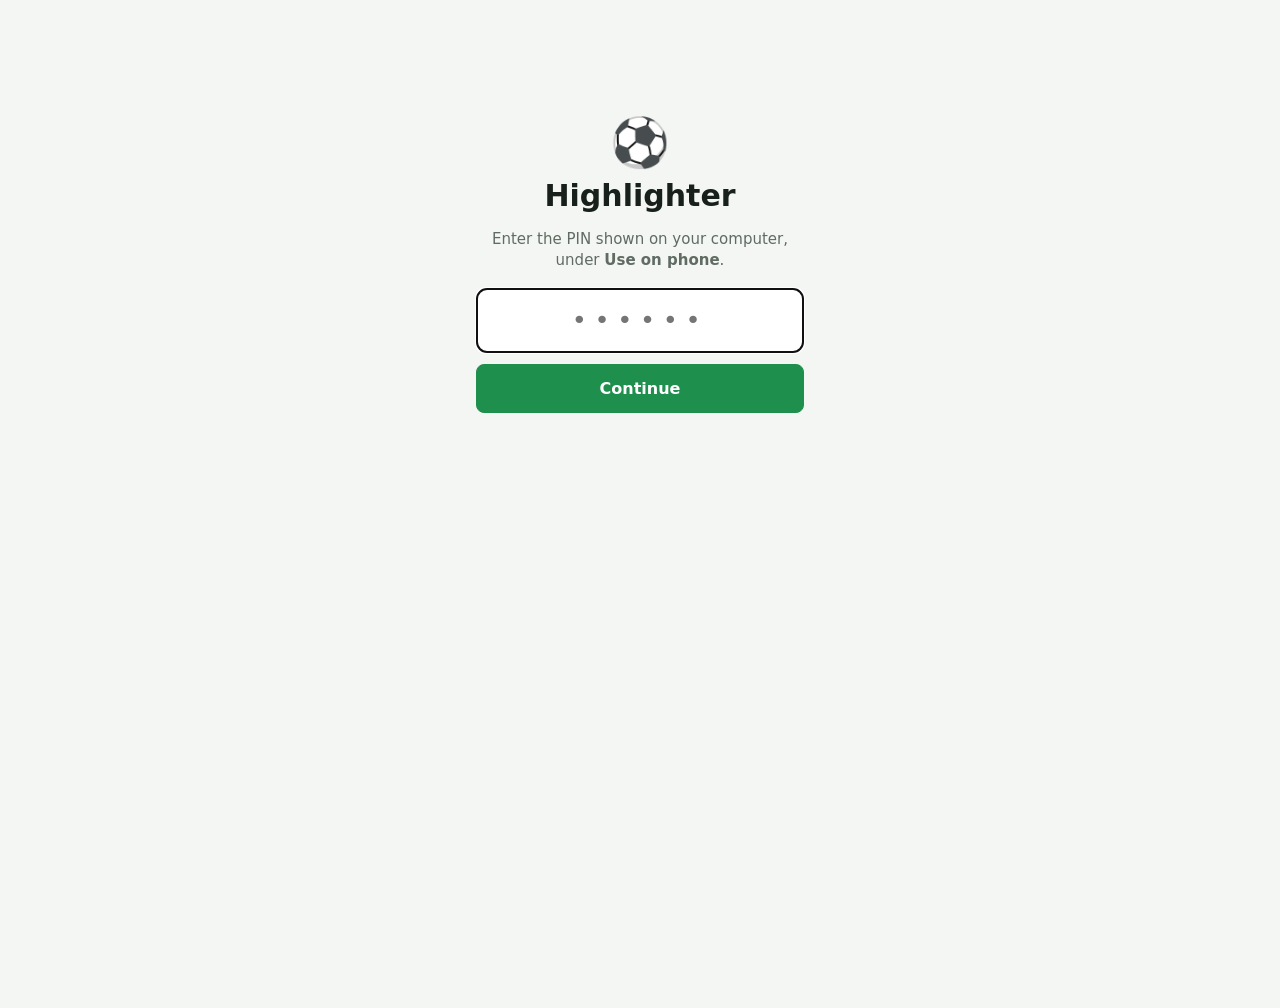
<file: static/login.html>
<!doctype html>
<html lang="en">
<head>
<meta charset="utf-8">
<meta name="viewport" content="width=device-width, initial-scale=1">
<title>Highlighter</title>
<link rel="stylesheet" href="/static/style.css">
<link rel="icon" href="data:image/svg+xml,<svg xmlns='http://www.w3.org/2000/svg' viewBox='0 0 100 100'><text y='.9em' font-size='90'>⚽</text></svg>">
</head>
<body>
<main class="login">
  <div class="big">⚽</div>
  <h1>Highlighter</h1>
  <p class="muted">Enter the PIN shown on your computer, under <b>Use on phone</b>.</p>
  <form id="f">
    <input id="pin" inputmode="numeric" autocomplete="one-time-code" pattern="[0-9]*" maxlength="6" placeholder="••••••" autofocus>
    <button class="primary" type="submit">Continue</button>
  </form>
  <p id="err" class="error" hidden></p>
</main>
<script>
document.getElementById("f").addEventListener("submit", async (e) => {
  e.preventDefault();
  const err = document.getElementById("err");
  const res = await fetch("/api/login", {
    method: "POST", headers: { "Content-Type": "application/json" },
    body: JSON.stringify({ pin: document.getElementById("pin").value }),
  });
  if (res.ok) { location.href = "/"; return; }
  err.textContent = (await res.json().catch(() => ({}))).error || "Something went wrong";
  err.hidden = false;
});
</script>
</body>
</html>
</file>
<file: static/style.css>
:root {
  --bg: #f4f6f3;
  --panel: #ffffff;
  --panel-2: #eef1ec;
  --text: #17201a;
  --muted: #5f6b63;
  --border: #d9dfd8;
  --accent: #1f8f4e;
  --accent-text: #ffffff;
  --accent-soft: #dff2e6;
  --curve: #2a7fd4;
  --kept: rgba(31, 143, 78, 0.28);
  --kept-edge: #1f8f4e;
  --dropped: rgba(120, 120, 120, 0.18);
  --danger: #c0392b;
  --goal: #d4a017;
  --save: #2a7fd4;
  --miss: #9b59b6;
  --celebration: #e67e22;
  --radius: 10px;
}
@media (prefers-color-scheme: dark) {
  :root {
    --bg: #101512;
    --panel: #171e19;
    --panel-2: #1f2822;
    --text: #e6ece7;
    --muted: #93a197;
    --border: #2c372f;
    --accent: #2fb565;
    --accent-text: #08130c;
    --accent-soft: #173a25;
    --curve: #5aa9f0;
    --kept: rgba(47, 181, 101, 0.3);
    --kept-edge: #2fb565;
    --dropped: rgba(160, 160, 160, 0.14);
  }
}

* { box-sizing: border-box; }
html, body { margin: 0; height: 100%; }
body {
  background: var(--bg);
  color: var(--text);
  font: 15px/1.45 system-ui, -apple-system, "Segoe UI", Roboto, sans-serif;
}
h1, h2 { margin: 0 0 .4em; line-height: 1.2; }
h2 { font-size: 1.05rem; }
code { font-size: .8em; word-break: break-all; }
.muted { color: var(--muted); }
.small { font-size: .85em; }
.error { color: var(--danger); }
[hidden] { display: none !important; }

button, .button {
  font: inherit; font-size: .9rem;
  display: inline-flex; align-items: center; gap: .35em;
  padding: .45em .85em; border-radius: 8px;
  border: 1px solid var(--border); background: var(--panel); color: var(--text);
  cursor: pointer; text-decoration: none; white-space: nowrap;
}
button:hover, .button:hover { border-color: var(--muted); }
button:disabled { opacity: .45; cursor: default; }
.primary { background: var(--accent); border-color: var(--accent); color: var(--accent-text); font-weight: 600; }
.primary:hover { filter: brightness(1.08); border-color: var(--accent); }
.ghost { background: transparent; }
.small.button, button.small { padding: .3em .6em; font-size: .82rem; }
button.link { border: 0; background: none; padding: 0; color: var(--accent); text-decoration: underline; font-size: inherit; }

.topbar {
  display: flex; align-items: center; justify-content: space-between; gap: 1rem;
  padding: .6rem 1rem; background: var(--panel); border-bottom: 1px solid var(--border);
  position: sticky; top: 0; z-index: 5;
}
.brand { font-weight: 700; font-size: 1.1rem; display: flex; gap: .4rem; align-items: center; }
.top-actions { display: flex; gap: .8rem; align-items: center; }

.layout { display: grid; grid-template-columns: 280px 1fr; min-height: calc(100vh - 54px); }
.sidebar { border-right: 1px solid var(--border); background: var(--panel); padding: 1rem; }
.side-head { display: flex; justify-content: space-between; align-items: center; margin-bottom: .6rem; }
.side-head h2 { margin: 0; }
.video-list { list-style: none; margin: 0; padding: 0; display: flex; flex-direction: column; gap: .4rem; }
.video-list li {
  padding: .6rem .7rem; border-radius: 8px; cursor: pointer; border: 1px solid transparent;
  display: flex; flex-direction: column; gap: .25rem;
}
.video-list li:hover { background: var(--panel-2); }
.video-list li.active { background: var(--accent-soft); border-color: var(--accent); }
.video-list .name { font-weight: 600; overflow: hidden; text-overflow: ellipsis; white-space: nowrap; }
.video-list .meta { font-size: .8rem; color: var(--muted); display: flex; justify-content: space-between; gap: .5rem; }
.mini-bar { height: 4px; background: var(--border); border-radius: 2px; overflow: hidden; }
.mini-bar > div { height: 100%; background: var(--accent); transition: width .4s; }
.badge { font-size: .72rem; padding: .05em .5em; border-radius: 99px; background: var(--panel-2); }
.badge.ready { background: var(--accent-soft); color: var(--accent); }
.badge.error { color: var(--danger); }
.hint { font-size: .8rem; color: var(--muted); margin-top: 1.2rem; }
.upload-status { font-size: .85rem; margin-bottom: .6rem; }

.main { padding: 1rem 1.25rem 3rem; min-width: 0; }
.empty { display: grid; place-items: center; min-height: 70vh; }
.drop-zone {
  max-width: 520px; text-align: center; padding: 3rem 2rem;
  border: 2px dashed var(--border); border-radius: 16px; background: var(--panel);
}
.drop-zone.over, body.dragging .drop-zone { border-color: var(--accent); background: var(--accent-soft); }
.drop-zone .big { font-size: 3rem; }
.drop-zone p { color: var(--muted); }

.processing { max-width: 520px; margin: 4rem auto; text-align: center; }
.bar { height: 10px; background: var(--panel-2); border: 1px solid var(--border); border-radius: 99px; overflow: hidden; margin: 1rem 0; }
.bar > div { height: 100%; width: 0; background: var(--accent); transition: width .4s; }

.player-wrap { background: #000; border-radius: var(--radius); overflow: hidden; }
#player { display: block; width: 100%; max-height: 58vh; background: #000; }

.timeline-wrap { margin-top: .6rem; }
#timeline {
  width: 100%; display: block; background: var(--panel); border: 1px solid var(--border);
  border-radius: 8px; cursor: pointer;
}
.timeline-legend { display: flex; gap: 1rem; margin-top: .3rem; flex-wrap: wrap; }
.timeline-legend .right { margin-left: auto; }
.sw { display: inline-block; width: 12px; height: 10px; border-radius: 2px; vertical-align: middle; margin-right: 3px; }
.sw.curve { background: var(--curve); height: 3px; }
.sw.kept { background: var(--kept); border: 1px solid var(--kept-edge); }
.sw.dropped { background: var(--dropped); }

.toolbar { display: flex; flex-wrap: wrap; gap: .6rem; align-items: center; margin: .9rem 0; }
.sens { display: flex; align-items: center; gap: .4rem; margin-right: auto; }
.sens input { width: 160px; accent-color: var(--accent); }

.clips-head { display: flex; justify-content: space-between; align-items: baseline; gap: 1rem; flex-wrap: wrap; margin-top: .4rem; }
.keys kbd {
  font: inherit; font-size: .8em; padding: 0 .35em; border: 1px solid var(--border);
  border-bottom-width: 2px; border-radius: 4px; background: var(--panel);
}
.clip-list { list-style: none; margin: .4rem 0 0; padding: 0; display: flex; flex-direction: column; gap: .5rem; }
.clip {
  display: grid; grid-template-columns: auto 1fr auto; gap: .5rem 1rem; align-items: center;
  background: var(--panel); border: 1px solid var(--border); border-left: 4px solid var(--kept-edge);
  border-radius: var(--radius); padding: .6rem .8rem;
}
.clip.dropped { border-left-color: var(--border); opacity: .62; }
.clip.selected { outline: 2px solid var(--accent); outline-offset: 1px; }
.clip .num { font-weight: 700; color: var(--muted); min-width: 1.6em; text-align: right; }
.clip .when { font-variant-numeric: tabular-nums; font-weight: 600; }
.clip .when .muted { font-weight: 400; }
.clip .kinds { display: flex; flex-wrap: wrap; gap: .3rem; margin-top: .35rem; }
.kind {
  font-size: .78rem; padding: .15em .6em; border-radius: 99px; border: 1px solid var(--border);
  background: transparent;
}
.kind.on { color: #fff; border-color: transparent; }
.kind.on[data-kind="goal"] { background: var(--goal); }
.kind.on[data-kind="save"] { background: var(--save); }
.kind.on[data-kind="miss"] { background: var(--miss); }
.kind.on[data-kind="celebration"] { background: var(--celebration); }
.clip .actions { display: flex; flex-direction: column; align-items: flex-end; gap: .35rem; }
.clip .row { display: flex; gap: .3rem; align-items: center; flex-wrap: wrap; justify-content: flex-end; }
.clip .row .lbl { font-size: .75rem; color: var(--muted); margin: 0 .1rem 0 .4rem; }
.clip button { padding: .2em .55em; font-size: .8rem; }
.keep-toggle { font-weight: 600; }
.keep-toggle.on { background: var(--accent); border-color: var(--accent); color: var(--accent-text); }
.del { color: var(--danger); }
.stars { color: var(--goal); letter-spacing: -1px; font-size: .8rem; }

dialog {
  border: 1px solid var(--border); border-radius: 14px; background: var(--panel); color: var(--text);
  width: min(520px, calc(100vw - 32px)); padding: 1.3rem 1.4rem;
}
dialog::backdrop { background: rgba(0,0,0,.5); }
.field { display: flex; flex-direction: column; gap: .3rem; margin: 0 0 .9rem; border: 0; padding: 0; }
.field legend { padding: 0; margin-bottom: .3rem; }
.field label { display: block; margin: .15rem 0; }
.field input[type=text], .field select {
  font: inherit; padding: .45em .6em; border-radius: 8px; border: 1px solid var(--border);
  background: var(--bg); color: var(--text);
}
.check { display: block; margin: .4rem 0; }
.dialog-actions { display: flex; justify-content: flex-end; gap: .5rem; margin-top: 1rem; }
#exVideo { width: 100%; border-radius: 8px; background: #000; margin-top: .5rem; }

@media (max-width: 820px) {
  .layout { grid-template-columns: 1fr; }
  .sidebar { border-right: 0; border-bottom: 1px solid var(--border); }
  .main { padding: 1rem; }
  .clip { grid-template-columns: auto 1fr; }
  .clip .actions { grid-column: 1 / -1; align-items: stretch; }
  .clip .row { justify-content: flex-start; }
  .keys, .timeline-legend .right { display: none; }
  .top-actions #keptSummary { display: none; }
}

/* ---- phone access ---- */
.touch-only { display: none; }
@media (hover: none) and (pointer: coarse) {
  .touch-only { display: block; }
  .no-touch { display: none; }
}
.upload-status {
  background: var(--accent-soft); border: 1px solid var(--accent); border-radius: 8px;
  padding: .6rem .7rem;
}
.upload-status .bar { margin: .45rem 0; height: 8px; }
.qr { width: 220px; max-width: 70vw; margin: .5rem auto; background: #fff; padding: 8px; border-radius: 8px; }
.qr svg { display: block; width: 100%; height: auto; }
.address { text-align: center; margin: .3rem 0 1rem; }
.address code { font-size: 1.05rem; }
.steps { padding-left: 1.3rem; margin: .4rem 0; }
.steps li { margin: .3rem 0; }
.pin { font-size: 1.4rem; letter-spacing: .15em; font-variant-numeric: tabular-nums; }
.login { max-width: 360px; margin: 12vh auto 0; padding: 0 16px; text-align: center; }
.login .big { font-size: 3rem; }
.login form { display: flex; flex-direction: column; gap: .7rem; margin-top: 1rem; }
.login input {
  font: inherit; font-size: 1.6rem; text-align: center; letter-spacing: .3em;
  padding: .5em; border-radius: 10px; border: 1px solid var(--border);
  background: var(--panel); color: var(--text);
}
.login button { justify-content: center; padding: .75em; font-size: 1rem; }
@media (max-width: 820px) {
  .clip button, .kind { padding: .4em .7em; font-size: .85rem; }  /* bigger touch targets */
  .topbar { padding: .5rem .75rem; }
  .brand { font-size: 1rem; }
}
</file>
